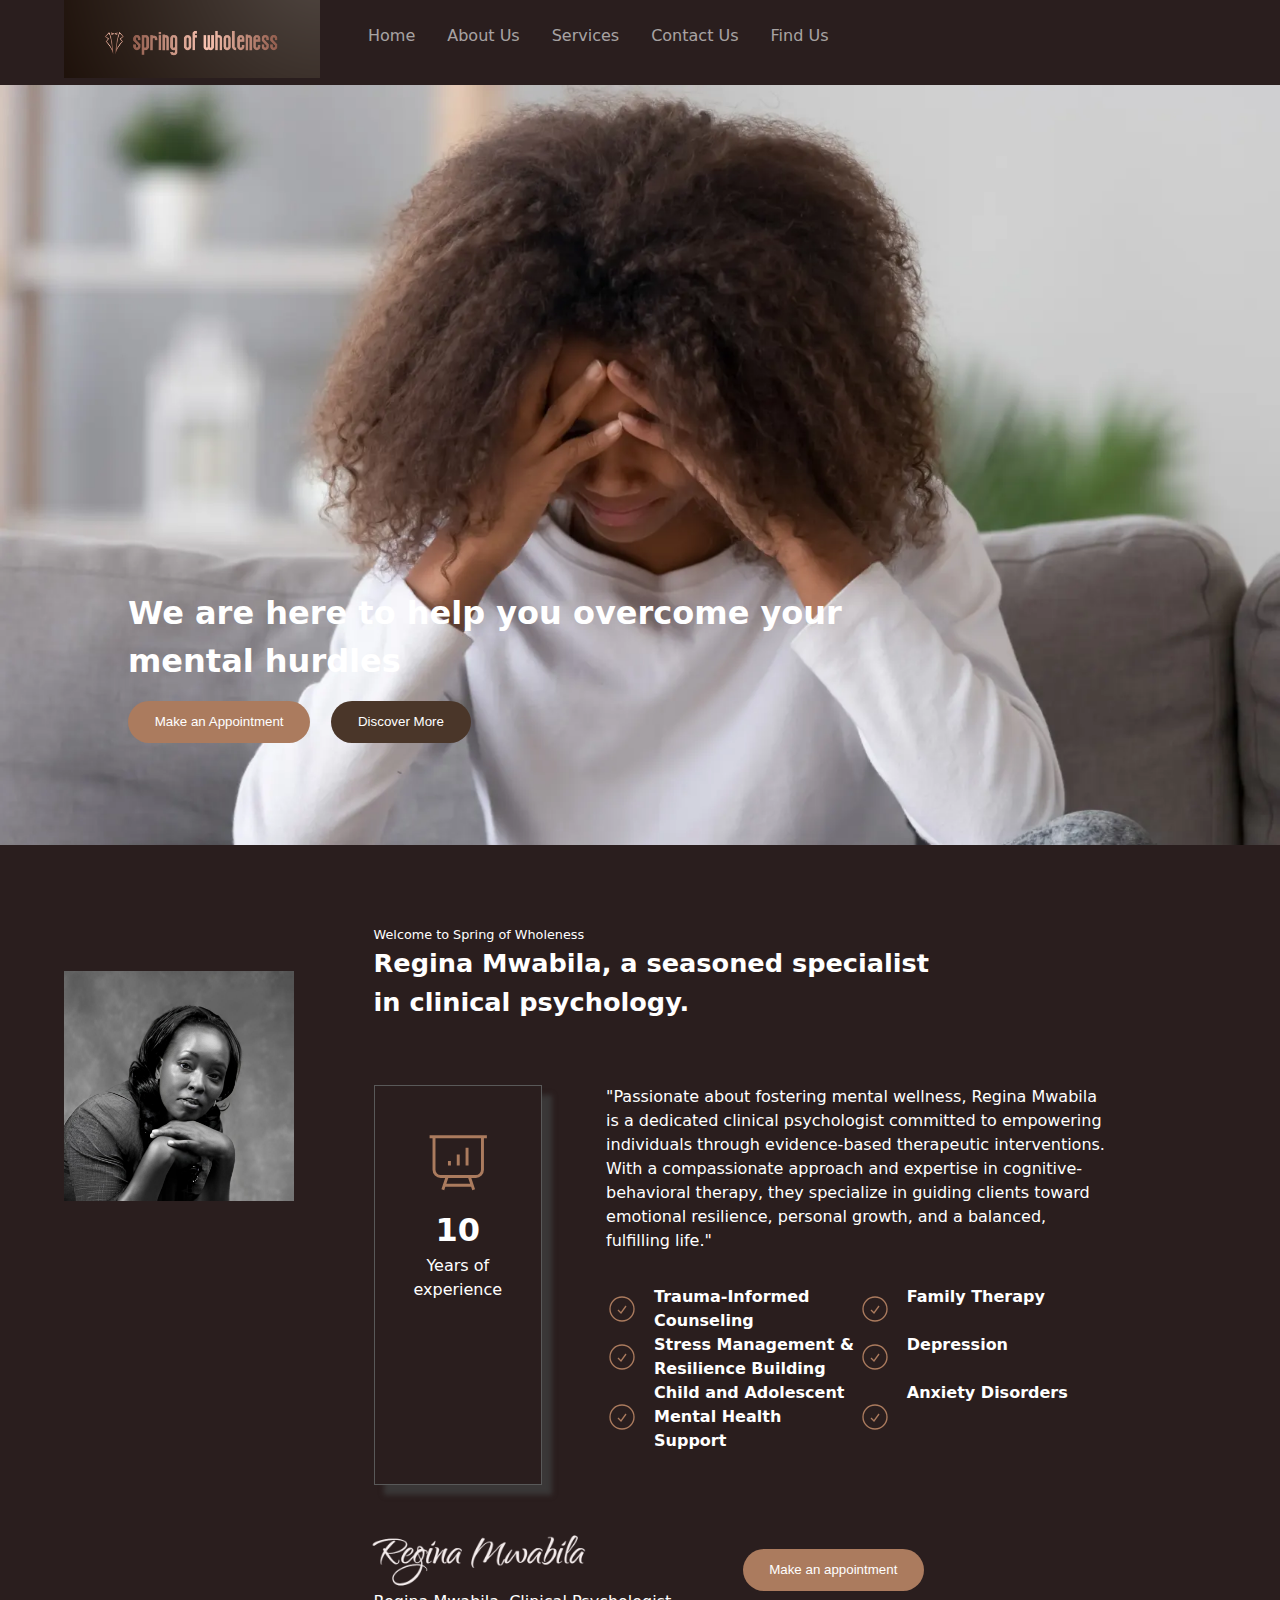
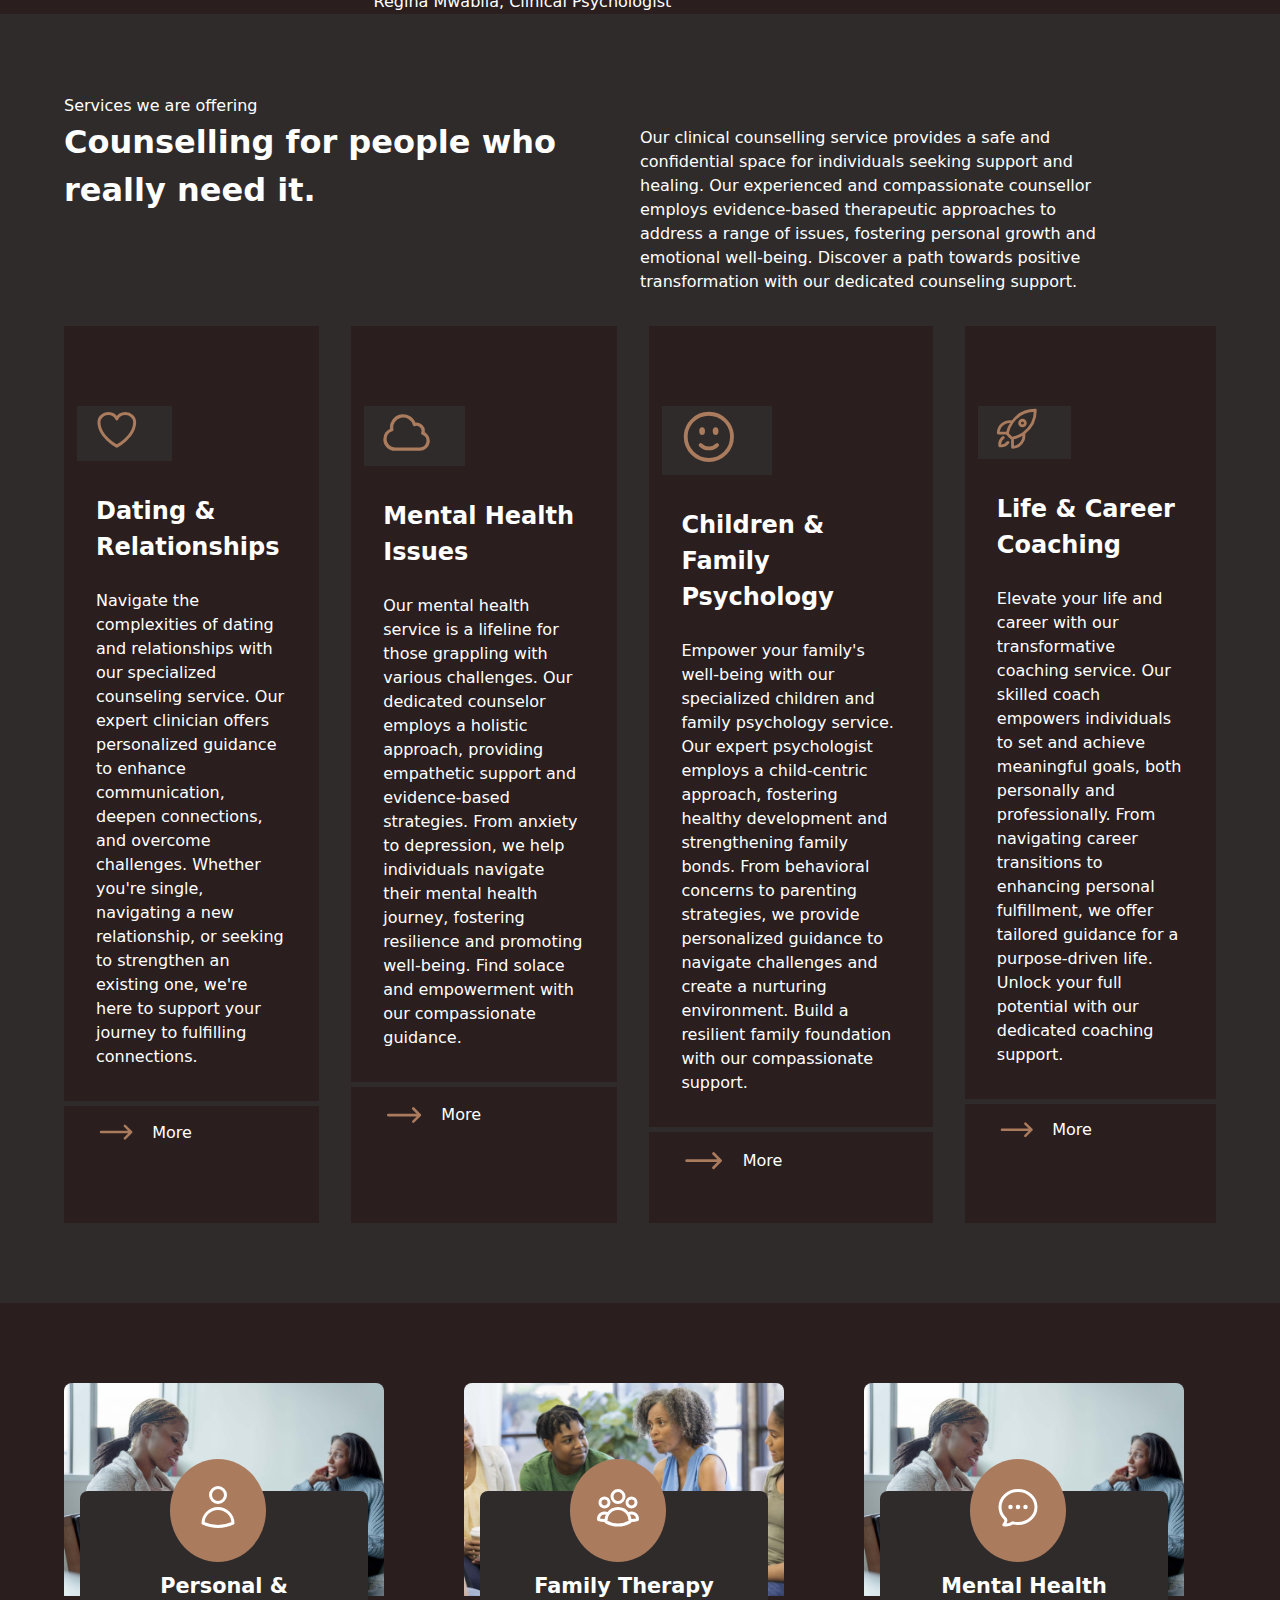
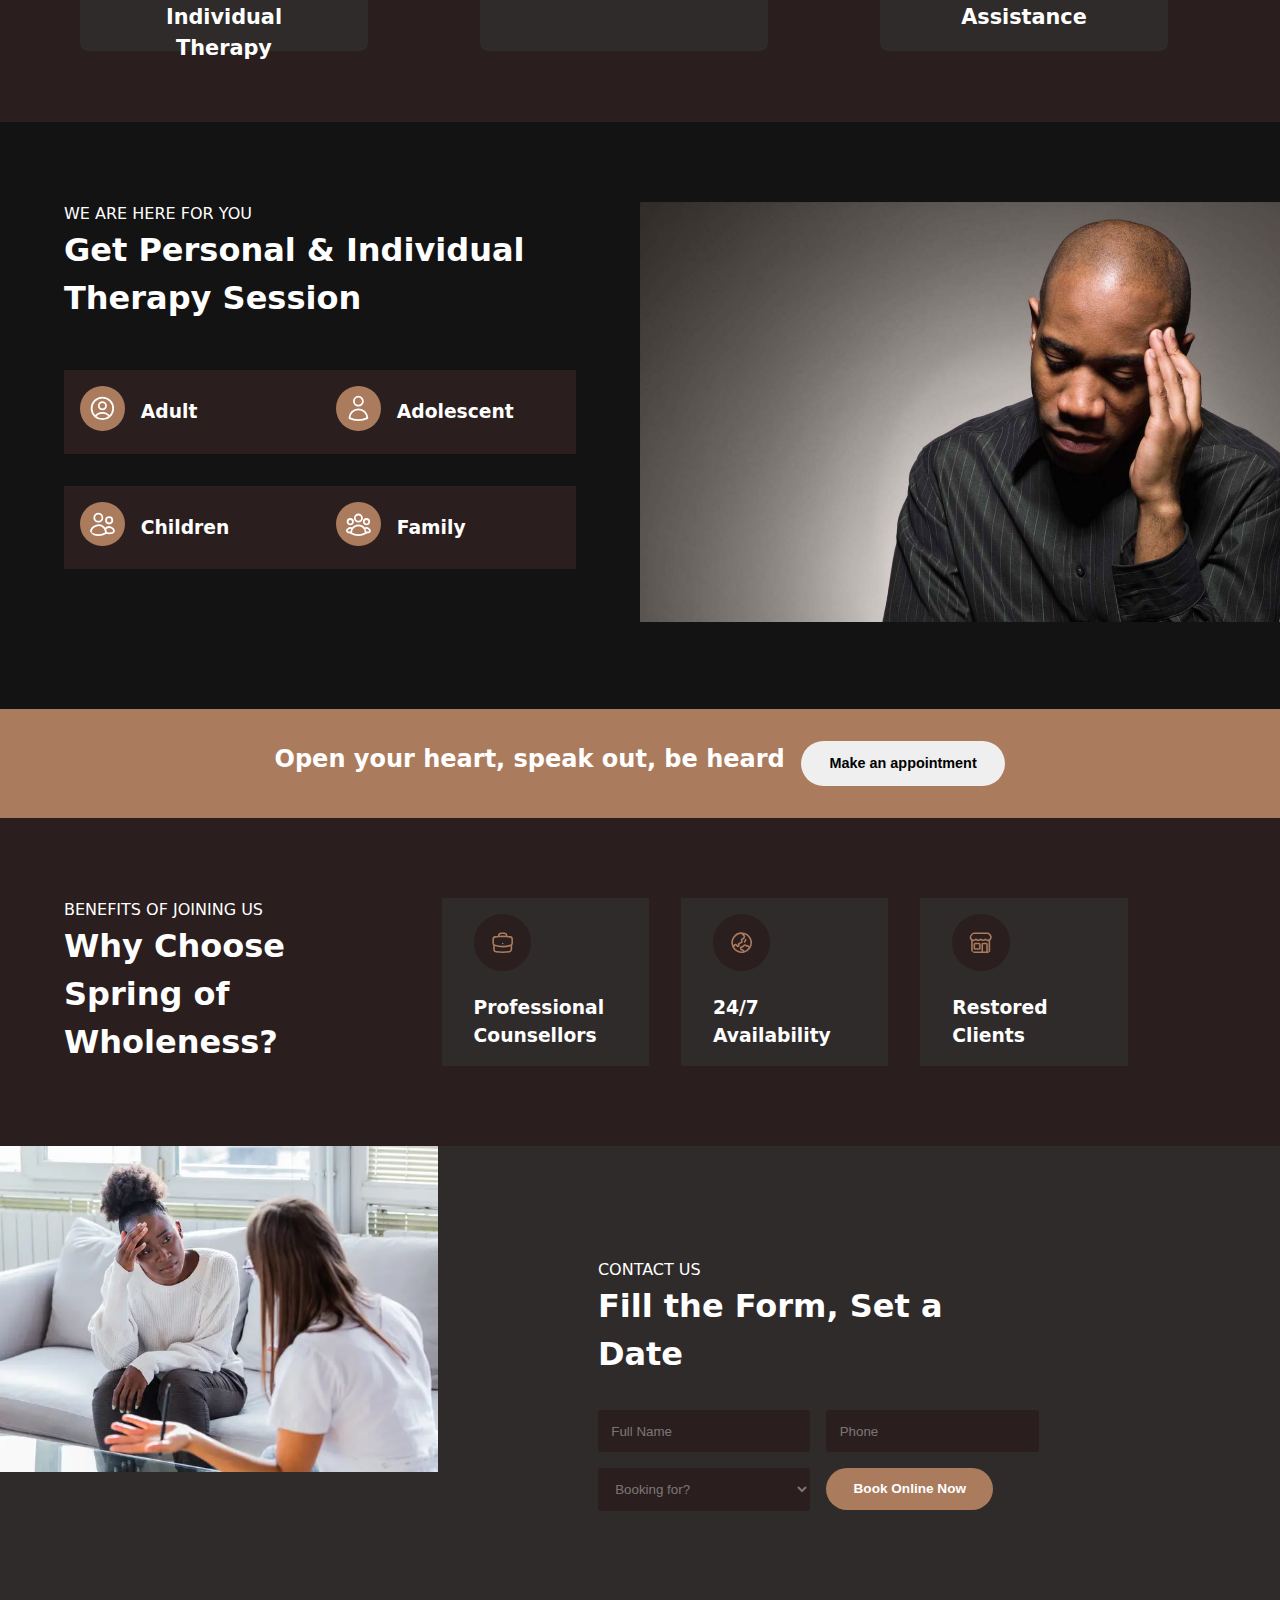
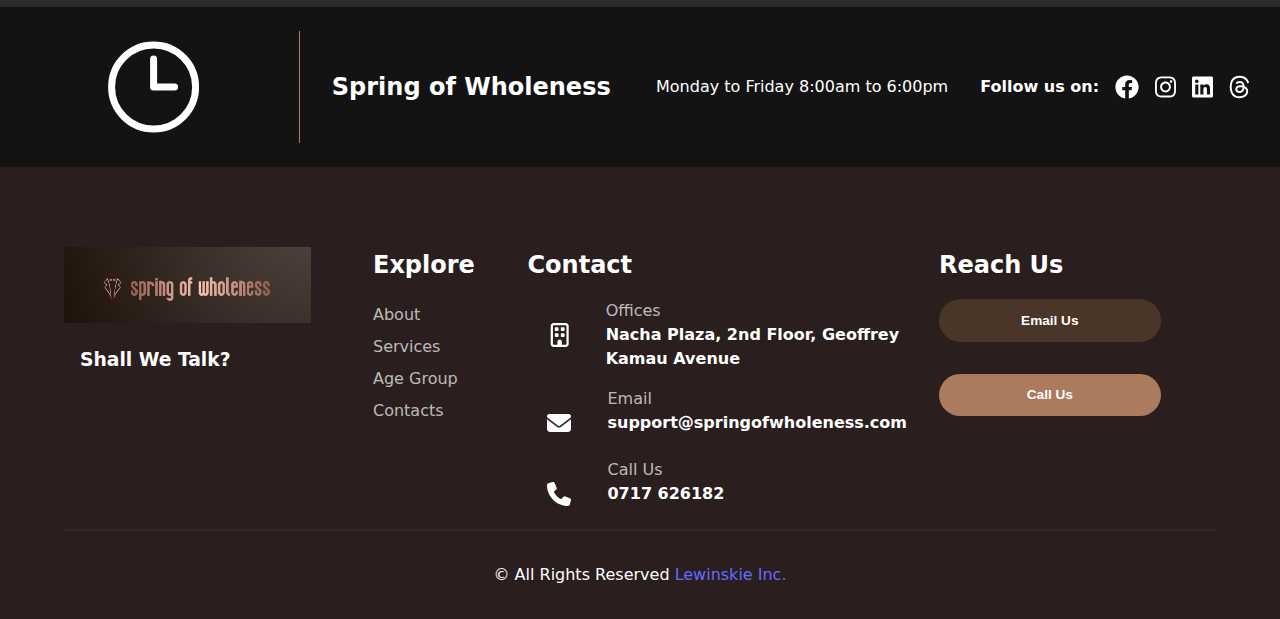
<file: index.html>
<!DOCTYPE html>
<html lang="en">
  <head>
    <meta charset="UTF-8" />
    <meta name="viewport" content="width=device-width, initial-scale=1.0" />
    <link rel="stylesheet" href="styles.css" />
    <title>Spring of Wholeness</title>
  </head>
  <body>
    <section>
      <nav class="navbar">
        <div class="container">
          <div class="navbar-wrapper">
            <div class="logo-container">
              <img src="./images/new logo.PNG" alt="" />
            </div>
            <div class="hamburger">
              <svg
                xmlns="http://www.w3.org/2000/svg"
                fill="none"
                viewBox="0 0 24 24"
                stroke-width="1.5"
                stroke="currentColor"
                class="w-6 h-6"
                id="toggle-menu"
              >
                <path
                  stroke-linecap="round"
                  stroke-linejoin="round"
                  d="M3.75 6.75h16.5M3.75 12h16.5m-16.5 5.25h16.5"
                />
              </svg>
            </div>
            <div class="navbar-items">
              <div class="links">
                <ul class="navlist">
                  <li>
                    <a href="#hero">Home</a>
                  </li>
                  <li>
                    <a href="#about">About Us</a>
                  </li>
                  <li>
                    <a href="#services">Services</a>
                  </li>
                  <li>
                    <a href="#contact">Contact Us</a>
                  </li>
                  <li>
                    <a href="#footer">Find Us</a>
                  </li>
                </ul>
              </div>
              <div class="booking">
                <h4>Make an Appointment</h4>
              </div>
            </div>
          </div>
        </div>
      </nav>
    </section>

    <section class="hero" id="hero">
      <div class="container">
        <div class="hero-wrapper">
          <div class="image-wrapper">
            <img src="./images/mental health 1.webp" />
          </div>
          <div class="text-content">
            <div class="new container">
              <div class="heading">
                <h1>We are here to help you overcome your mental hurdles</h1>
              </div>
              <div class="btn-container">
                <a href="#contact">
                  <button class="btn-light">Make an Appointment</button>
                </a>
                <a href="#services">
                  <button class="btn-dark">Discover More</button>
                </a>
              </div>
            </div>
          </div>
        </div>
      </div>
    </section>

    <section class="about" id="about">
      <div class="container">
        <div class="about-wrapper">
          <div class="about-img-container">
            <img src="/images/regina.jpg" />
          </div>
          <div class="about-text-content">
            <div class="about-text-title">
              <p>Welcome to Spring of Wholeness</p>
              <h1>
                Regina Mwabila, a seasoned specialist in clinical psychology.
              </h1>
            </div>
            <div class="about-text-details">
              <div class="about-text-experience">
                <div class="svg-container">
                  <svg
                    xmlns="http://www.w3.org/2000/svg"
                    fill="none"
                    viewBox="0 0 24 24"
                    strokeWidth="1.5"
                    stroke="rgba(171, 123, 94)"
                    class="w-6 h-6"
                  >
                    <path
                      strokeLinecap="round"
                      strokeLinejoin="round"
                      d="M3.75 3v11.25A2.25 2.25 0 006 16.5h2.25M3.75 3h-1.5m1.5 0h16.5m0 0h1.5m-1.5 0v11.25A2.25 2.25 0 0118 16.5h-2.25m-7.5 0h7.5m-7.5 0l-1 3m8.5-3l1 3m0 0l.5 1.5m-.5-1.5h-9.5m0 0l-.5 1.5M9 11.25v1.5M12 9v3.75m3-6v6"
                    />
                  </svg>
                </div>
                <div class="text-experience">
                  <h1>10</h1>
                  <p>Years of experience</p>
                </div>
              </div>
              <div class="about-text-desc">
                <div class="about-text-desc-paragraph">
                  <p>
                    "Passionate about fostering mental wellness, Regina Mwabila
                    is a dedicated clinical psychologist committed to empowering
                    individuals through evidence-based therapeutic
                    interventions. With a compassionate approach and expertise
                    in cognitive-behavioral therapy, they specialize in guiding
                    clients toward emotional resilience, personal growth, and a
                    balanced, fulfilling life."
                  </p>
                </div>
                <div class="about-text-desc-bullets">
                  <ul class="about-list-ul">
                    <li class="about-list-li">
                      <svg
                        xmlns="http://www.w3.org/2000/svg"
                        fill="none"
                        viewBox="0 0 24 24"
                        strokeWidth="1.5"
                        stroke="rgba(171, 123, 94)"
                        class="w-6 h-6 check"
                      >
                        <path
                          strokeLinecap="round"
                          strokeLinejoin="round"
                          d="M9 12.75L11.25 15 15 9.75M21 12a9 9 0 11-18 0 9 9 0 0118 0z"
                        />
                      </svg>

                      <h4>Trauma-Informed Counseling</h4>
                    </li>
                    <li class="about-list-li">
                      <svg
                        xmlns="http://www.w3.org/2000/svg"
                        fill="none"
                        viewBox="0 0 24 24"
                        strokeWidth="1.5"
                        stroke="rgba(171, 123, 94)"
                        class="w-6 h-6 check"
                      >
                        <path
                          strokeLinecap="round"
                          strokeLinejoin="round"
                          d="M9 12.75L11.25 15 15 9.75M21 12a9 9 0 11-18 0 9 9 0 0118 0z"
                        />
                      </svg>

                      <h4>Family Therapy</h4>
                    </li>
                    <li class="about-list-li">
                      <svg
                        xmlns="http://www.w3.org/2000/svg"
                        fill="none"
                        viewBox="0 0 24 24"
                        strokeWidth="1.5"
                        stroke="rgba(171, 123, 94)"
                        class="w-6 h-6 check"
                      >
                        <path
                          strokeLinecap="round"
                          strokeLinejoin="round"
                          d="M9 12.75L11.25 15 15 9.75M21 12a9 9 0 11-18 0 9 9 0 0118 0z"
                        />
                      </svg>

                      <h4>Stress Management & Resilience Building</h4>
                    </li>
                    <li class="about-list-li">
                      <svg
                        xmlns="http://www.w3.org/2000/svg"
                        fill="none"
                        viewBox="0 0 24 24"
                        strokeWidth="1.5"
                        stroke="rgba(171, 123, 94)"
                        class="w-6 h-6 check"
                      >
                        <path
                          strokeLinecap="round"
                          strokeLinejoin="round"
                          d="M9 12.75L11.25 15 15 9.75M21 12a9 9 0 11-18 0 9 9 0 0118 0z"
                        />
                      </svg>

                      <h4>Depression</h4>
                    </li>
                    <li class="about-list-li">
                      <svg
                        xmlns="http://www.w3.org/2000/svg"
                        fill="none"
                        viewBox="0 0 24 24"
                        strokeWidth="1.5"
                        stroke="rgba(171, 123, 94)"
                        class="w-6 h-6 check"
                      >
                        <path
                          strokeLinecap="round"
                          strokeLinejoin="round"
                          d="M9 12.75L11.25 15 15 9.75M21 12a9 9 0 11-18 0 9 9 0 0118 0z"
                        />
                      </svg>

                      <h4>Child and Adolescent Mental Health Support</h4>
                    </li>
                    <li class="about-list-li">
                      <svg
                        xmlns="http://www.w3.org/2000/svg"
                        fill="none"
                        viewBox="0 0 24 24"
                        strokeWidth="1.5"
                        stroke="rgba(171, 123, 94)"
                        class="w-6 h-6 check"
                      >
                        <path
                          strokeLinecap="round"
                          strokeLinejoin="round"
                          d="M9 12.75L11.25 15 15 9.75M21 12a9 9 0 11-18 0 9 9 0 0118 0z"
                        />
                      </svg>

                      <h4>Anxiety Disorders</h4>
                    </li>
                  </ul>
                </div>
              </div>
            </div>
            <div class="about-btn-section">
              <div class="about-signature">
                <img src="./images/signature.png" />
                <p>Regina Mwabila, Clinical Psychologist</p>
              </div>
              <div class="signature-btn">
                <a href="#contact">
                  <button class="btn-light">Make an appointment</button>
                </a>
              </div>
            </div>
          </div>
        </div>
      </div>
    </section>

    <section class="services" id="services">
      <div class="container">
        <div class="services-wrapper">
          <div class="services-top">
            <div class="services-heading">
              <p>Services we are offering</p>
              <h1>Counselling for people who really need it.</h1>
            </div>
            <div class="services-paragraph">
              <p>
                Our clinical counselling service provides a safe and
                confidential space for individuals seeking support and healing.
                Our experienced and compassionate counsellor employs
                evidence-based therapeutic approaches to address a range of
                issues, fostering personal growth and emotional well-being.
                Discover a path towards positive transformation with our
                dedicated counseling support.
              </p>
            </div>
          </div>
          <div class="services-bottom">
            <div class="services-item">
              <div class="services-item-heading">
                <div class="services-item-svg">
                  <svg
                    xmlns="http://www.w3.org/2000/svg"
                    fill="none"
                    viewBox="0 0 24 24"
                    stroke-width="1.5"
                    stroke="rgba(171, 123, 94)"
                    class="w-6 h-6"
                  >
                    <path
                      stroke-linecap="round"
                      stroke-linejoin="round"
                      d="M21 8.25c0-2.485-2.099-4.5-4.688-4.5-1.935 0-3.597 1.126-4.312 2.733-.715-1.607-2.377-2.733-4.313-2.733C5.1 3.75 3 5.765 3 8.25c0 7.22 9 12 9 12s9-4.78 9-12z"
                    />
                  </svg>
                </div>
                <h2>Dating & Relationships</h2>
              </div>
              <div class="services-item-paragraph">
                Navigate the complexities of dating and relationships with our
                specialized counseling service. Our expert clinician offers
                personalized guidance to enhance communication, deepen
                connections, and overcome challenges. Whether you're single,
                navigating a new relationship, or seeking to strengthen an
                existing one, we're here to support your journey to fulfilling
                connections.
              </div>
              <div class="services-more">
                <div class="services-more-svg">
                  <svg
                    xmlns="http://www.w3.org/2000/svg"
                    fill="none"
                    viewBox="0 0 24 24"
                    stroke-width="1.5"
                    stroke="rgba(171, 123, 94)"
                    class="w-6 h-6"
                  >
                    <path
                      stroke-linecap="round"
                      stroke-linejoin="round"
                      d="M17.25 8.25L21 12m0 0l-3.75 3.75M21 12H3"
                    />
                  </svg>
                </div>
                <div class="services-more-desc">More</div>
              </div>
            </div>
            <div class="services-item">
              <div class="services-item-heading">
                <div class="services-item-svg">
                  <svg
                    xmlns="http://www.w3.org/2000/svg"
                    fill="none"
                    viewBox="0 0 24 24"
                    stroke-width="1.5"
                    stroke="rgba(171, 123, 94)"
                    class="w-6 h-6"
                  >
                    <path
                      stroke-linecap="round"
                      stroke-linejoin="round"
                      d="M2.25 15a4.5 4.5 0 004.5 4.5H18a3.75 3.75 0 001.332-7.257 3 3 0 00-3.758-3.848 5.25 5.25 0 00-10.233 2.33A4.502 4.502 0 002.25 15z"
                    />
                  </svg>
                </div>
                <h2>Mental Health Issues</h2>
              </div>
              <div class="services-item-paragraph">
                Our mental health service is a lifeline for those grappling with
                various challenges. Our dedicated counselor employs a holistic
                approach, providing empathetic support and evidence-based
                strategies. From anxiety to depression, we help individuals
                navigate their mental health journey, fostering resilience and
                promoting well-being. Find solace and empowerment with our
                compassionate guidance.
              </div>
              <div class="services-more">
                <div class="services-more-svg">
                  <svg
                    xmlns="http://www.w3.org/2000/svg"
                    fill="none"
                    viewBox="0 0 24 24"
                    stroke-width="1.5"
                    stroke="rgba(171, 123, 94)"
                    class="w-6 h-6"
                  >
                    <path
                      stroke-linecap="round"
                      stroke-linejoin="round"
                      d="M17.25 8.25L21 12m0 0l-3.75 3.75M21 12H3"
                    />
                  </svg>
                </div>
                <div class="services-more-desc">More</div>
              </div>
            </div>
            <div class="services-item">
              <div class="services-item-heading">
                <div class="services-item-svg">
                  <svg
                    xmlns="http://www.w3.org/2000/svg"
                    fill="none"
                    viewBox="0 0 24 24"
                    stroke-width="1.5"
                    stroke="rgba(171, 123, 94)"
                    class="w-6 h-6"
                  >
                    <path
                      stroke-linecap="round"
                      stroke-linejoin="round"
                      d="M15.182 15.182a4.5 4.5 0 01-6.364 0M21 12a9 9 0 11-18 0 9 9 0 0118 0zM9.75 9.75c0 .414-.168.75-.375.75S9 10.164 9 9.75 9.168 9 9.375 9s.375.336.375.75zm-.375 0h.008v.015h-.008V9.75zm5.625 0c0 .414-.168.75-.375.75s-.375-.336-.375-.75.168-.75.375-.75.375.336.375.75zm-.375 0h.008v.015h-.008V9.75z"
                    />
                  </svg>
                </div>
                <h2>Children & Family Psychology</h2>
              </div>
              <div class="services-item-paragraph">
                Empower your family's well-being with our specialized children
                and family psychology service. Our expert psychologist employs a
                child-centric approach, fostering healthy development and
                strengthening family bonds. From behavioral concerns to
                parenting strategies, we provide personalized guidance to
                navigate challenges and create a nurturing environment. Build a
                resilient family foundation with our compassionate support.
              </div>
              <div class="services-more">
                <div class="services-more-svg">
                  <svg
                    xmlns="http://www.w3.org/2000/svg"
                    fill="none"
                    viewBox="0 0 24 24"
                    stroke-width="1.5"
                    stroke="rgba(171, 123, 94)"
                    class="w-6 h-6"
                  >
                    <path
                      stroke-linecap="round"
                      stroke-linejoin="round"
                      d="M17.25 8.25L21 12m0 0l-3.75 3.75M21 12H3"
                    />
                  </svg>
                </div>
                <div class="services-more-desc">More</div>
              </div>
            </div>
            <div class="services-item">
              <div class="services-item-heading">
                <div class="services-item-svg">
                  <svg
                    xmlns="http://www.w3.org/2000/svg"
                    fill="none"
                    viewBox="0 0 24 24"
                    stroke-width="1.5"
                    stroke="rgba(171, 123, 94)"
                    class="w-6 h-6"
                  >
                    <path
                      stroke-linecap="round"
                      stroke-linejoin="round"
                      d="M15.59 14.37a6 6 0 01-5.84 7.38v-4.8m5.84-2.58a14.98 14.98 0 006.16-12.12A14.98 14.98 0 009.631 8.41m5.96 5.96a14.926 14.926 0 01-5.841 2.58m-.119-8.54a6 6 0 00-7.381 5.84h4.8m2.581-5.84a14.927 14.927 0 00-2.58 5.84m2.699 2.7c-.103.021-.207.041-.311.06a15.09 15.09 0 01-2.448-2.448 14.9 14.9 0 01.06-.312m-2.24 2.39a4.493 4.493 0 00-1.757 4.306 4.493 4.493 0 004.306-1.758M16.5 9a1.5 1.5 0 11-3 0 1.5 1.5 0 013 0z"
                    />
                  </svg>
                </div>
                <h2>Life & Career Coaching</h2>
              </div>
              <div class="services-item-paragraph">
                Elevate your life and career with our transformative coaching
                service. Our skilled coach empowers individuals to set and
                achieve meaningful goals, both personally and professionally.
                From navigating career transitions to enhancing personal
                fulfillment, we offer tailored guidance for a purpose-driven
                life. Unlock your full potential with our dedicated coaching
                support.
              </div>
              <div class="services-more">
                <div class="services-more-svg">
                  <svg
                    xmlns="http://www.w3.org/2000/svg"
                    fill="none"
                    viewBox="0 0 24 24"
                    stroke-width="1.5"
                    stroke="rgba(171, 123, 94)"
                    class="w-6 h-6"
                  >
                    <path
                      stroke-linecap="round"
                      stroke-linejoin="round"
                      d="M17.25 8.25L21 12m0 0l-3.75 3.75M21 12H3"
                    />
                  </svg>
                </div>
                <div class="services-more-desc">More</div>
              </div>
            </div>
          </div>
        </div>
      </div>
    </section>

    <section class="sessions">
      <div class="container">
        <div class="sessions_wrapper">
          <div class="sessions-item">
            <div class="items-img">
              <img src="./images/personal therapy.jpg" />
            </div>
            <div class="session-type">
              <h2>Personal & Individual Therapy</h2>
            </div>
            <div class="sessions-icon">
              <svg
                xmlns="http://www.w3.org/2000/svg"
                fill="none"
                viewBox="0 0 24 24"
                stroke-width="1.5"
                stroke="currentColor"
                class="w-6 h-6"
              >
                <path
                  stroke-linecap="round"
                  stroke-linejoin="round"
                  d="M15.75 6a3.75 3.75 0 11-7.5 0 3.75 3.75 0 017.5 0zM4.501 20.118a7.5 7.5 0 0114.998 0A17.933 17.933 0 0112 21.75c-2.676 0-5.216-.584-7.499-1.632z"
                />
              </svg>
            </div>
          </div>
          <div class="sessions-item">
            <div class="items-img">
              <img src="./images/family.jpg" />
            </div>
            <div class="session-type">
              <h2>Family Therapy</h2>
            </div>
            <div class="sessions-icon">
              <svg
                xmlns="http://www.w3.org/2000/svg"
                fill="none"
                viewBox="0 0 24 24"
                stroke-width="1.5"
                stroke="currentColor"
                class="w-6 h-6"
              >
                <path
                  stroke-linecap="round"
                  stroke-linejoin="round"
                  d="M18 18.72a9.094 9.094 0 003.741-.479 3 3 0 00-4.682-2.72m.94 3.198l.001.031c0 .225-.012.447-.037.666A11.944 11.944 0 0112 21c-2.17 0-4.207-.576-5.963-1.584A6.062 6.062 0 016 18.719m12 0a5.971 5.971 0 00-.941-3.197m0 0A5.995 5.995 0 0012 12.75a5.995 5.995 0 00-5.058 2.772m0 0a3 3 0 00-4.681 2.72 8.986 8.986 0 003.74.477m.94-3.197a5.971 5.971 0 00-.94 3.197M15 6.75a3 3 0 11-6 0 3 3 0 016 0zm6 3a2.25 2.25 0 11-4.5 0 2.25 2.25 0 014.5 0zm-13.5 0a2.25 2.25 0 11-4.5 0 2.25 2.25 0 014.5 0z"
                />
              </svg>
            </div>
          </div>
          <div class="sessions-item">
            <div class="items-img">
              <img src="./images/personal therapy.jpg" />
            </div>
            <div class="session-type">
              <h2>Mental Health Assistance</h2>
            </div>
            <div class="sessions-icon">
              <svg
                xmlns="http://www.w3.org/2000/svg"
                fill="none"
                viewBox="0 0 24 24"
                stroke-width="1.5"
                stroke="currentColor"
                class="w-6 h-6"
              >
                <path
                  stroke-linecap="round"
                  stroke-linejoin="round"
                  d="M8.625 12a.375.375 0 11-.75 0 .375.375 0 01.75 0zm0 0H8.25m4.125 0a.375.375 0 11-.75 0 .375.375 0 01.75 0zm0 0H12m4.125 0a.375.375 0 11-.75 0 .375.375 0 01.75 0zm0 0h-.375M21 12c0 4.556-4.03 8.25-9 8.25a9.764 9.764 0 01-2.555-.337A5.972 5.972 0 015.41 20.97a5.969 5.969 0 01-.474-.065 4.48 4.48 0 00.978-2.025c.09-.457-.133-.901-.467-1.226C3.93 16.178 3 14.189 3 12c0-4.556 4.03-8.25 9-8.25s9 3.694 9 8.25z"
                />
              </svg>
            </div>
          </div>
        </div>
      </div>
    </section>

    <section class="classes" id="classes">
      <div class="container">
        <div class="classes-wrapper">
          <div class="classes-text-section">
            <div class="classes-text-heading">
              <p>WE ARE HERE FOR YOU</p>
              <h1>Get Personal & Individual Therapy Session</h1>
            </div>
            <div class="classes-text-sections">
              <div class="classes-item">
                <div class="classes-svg">
                  <svg
                    xmlns="http://www.w3.org/2000/svg"
                    fill="none"
                    viewBox="0 0 24 24"
                    stroke-width="1.5"
                    stroke="currentColor"
                    class="w-6 h-6"
                  >
                    <path
                      stroke-linecap="round"
                      stroke-linejoin="round"
                      d="M17.982 18.725A7.488 7.488 0 0012 15.75a7.488 7.488 0 00-5.982 2.975m11.963 0a9 9 0 10-11.963 0m11.963 0A8.966 8.966 0 0112 21a8.966 8.966 0 01-5.982-2.275M15 9.75a3 3 0 11-6 0 3 3 0 016 0z"
                    />
                  </svg>
                </div>
                <h3>Adult</h3>
              </div>

              <div class="classes-item">
                <div class="classes-svg">
                  <svg
                    xmlns="http://www.w3.org/2000/svg"
                    fill="none"
                    viewBox="0 0 24 24"
                    stroke-width="1.5"
                    stroke="currentColor"
                    class="w-6 h-6"
                  >
                    <path
                      stroke-linecap="round"
                      stroke-linejoin="round"
                      d="M15.75 6a3.75 3.75 0 11-7.5 0 3.75 3.75 0 017.5 0zM4.501 20.118a7.5 7.5 0 0114.998 0A17.933 17.933 0 0112 21.75c-2.676 0-5.216-.584-7.499-1.632z"
                    />
                  </svg>
                </div>
                <h3>Adolescent</h3>
              </div>

              <div class="classes-item">
                <div class="classes-svg">
                  <svg
                    xmlns="http://www.w3.org/2000/svg"
                    fill="none"
                    viewBox="0 0 24 24"
                    stroke-width="1.5"
                    stroke="currentColor"
                    class="w-6 h-6"
                  >
                    <path
                      stroke-linecap="round"
                      stroke-linejoin="round"
                      d="M15 19.128a9.38 9.38 0 002.625.372 9.337 9.337 0 004.121-.952 4.125 4.125 0 00-7.533-2.493M15 19.128v-.003c0-1.113-.285-2.16-.786-3.07M15 19.128v.106A12.318 12.318 0 018.624 21c-2.331 0-4.512-.645-6.374-1.766l-.001-.109a6.375 6.375 0 0111.964-3.07M12 6.375a3.375 3.375 0 11-6.75 0 3.375 3.375 0 016.75 0zm8.25 2.25a2.625 2.625 0 11-5.25 0 2.625 2.625 0 015.25 0z"
                    />
                  </svg>
                </div>
                <h3>Children</h3>
              </div>

              <div class="classes-item">
                <div class="classes-svg">
                  <svg
                    xmlns="http://www.w3.org/2000/svg"
                    fill="none"
                    viewBox="0 0 24 24"
                    stroke-width="1.5"
                    stroke="currentColor"
                    class="w-6 h-6"
                  >
                    <path
                      stroke-linecap="round"
                      stroke-linejoin="round"
                      d="M18 18.72a9.094 9.094 0 003.741-.479 3 3 0 00-4.682-2.72m.94 3.198l.001.031c0 .225-.012.447-.037.666A11.944 11.944 0 0112 21c-2.17 0-4.207-.576-5.963-1.584A6.062 6.062 0 016 18.719m12 0a5.971 5.971 0 00-.941-3.197m0 0A5.995 5.995 0 0012 12.75a5.995 5.995 0 00-5.058 2.772m0 0a3 3 0 00-4.681 2.72 8.986 8.986 0 003.74.477m.94-3.197a5.971 5.971 0 00-.94 3.197M15 6.75a3 3 0 11-6 0 3 3 0 016 0zm6 3a2.25 2.25 0 11-4.5 0 2.25 2.25 0 014.5 0zm-13.5 0a2.25 2.25 0 11-4.5 0 2.25 2.25 0 014.5 0z"
                    />
                  </svg>
                </div>
                <h3>Family</h3>
              </div>
            </div>
          </div>
          <div class="classes-img-section">
            <div class="classes-img-wrapper">
              <img src="./images/Depressed.jpg" />
            </div>
          </div>
        </div>
      </div>
    </section>

    <section class="bottom">
      <div class="container">
        <div class="bottom-wrapper">
          <div class="bottom-heading">
            <h2>Open your heart, speak out, be heard</h2>
          </div>
          <div class="bottom-button">
            <a href="#contact">
              <button class="btn-white">Make an appointment</button>
            </a>
          </div>
        </div>
      </div>
    </section>

    <section class="benefits">
      <div class="container">
        <div class="benefits-wrapper">
          <div class="benefits-title">
            <p>BENEFITS OF JOINING US</p>
            <h1>Why Choose Spring of Wholeness?</h1>
          </div>
          <div class="benefits-item">
            <div class="benefits-svg">
              <svg
                xmlns="http://www.w3.org/2000/svg"
                fill="none"
                viewBox="0 0 24 24"
                stroke-width="1.5"
                stroke="var(--color-1-light)"
                class="w-6 h-6"
              >
                <path
                  stroke-linecap="round"
                  stroke-linejoin="round"
                  d="M20.25 14.15v4.25c0 1.094-.787 2.036-1.872 2.18-2.087.277-4.216.42-6.378.42s-4.291-.143-6.378-.42c-1.085-.144-1.872-1.086-1.872-2.18v-4.25m16.5 0a2.18 2.18 0 00.75-1.661V8.706c0-1.081-.768-2.015-1.837-2.175a48.114 48.114 0 00-3.413-.387m4.5 8.006c-.194.165-.42.295-.673.38A23.978 23.978 0 0112 15.75c-2.648 0-5.195-.429-7.577-1.22a2.016 2.016 0 01-.673-.38m0 0A2.18 2.18 0 013 12.489V8.706c0-1.081.768-2.015 1.837-2.175a48.111 48.111 0 013.413-.387m7.5 0V5.25A2.25 2.25 0 0013.5 3h-3a2.25 2.25 0 00-2.25 2.25v.894m7.5 0a48.667 48.667 0 00-7.5 0M12 12.75h.008v.008H12v-.008z"
                />
              </svg>
            </div>
            <div class="benefits-desc">
              <h3>Professional Counsellors</h3>
            </div>
          </div>
          <div class="benefits-item">
            <div class="benefits-svg">
              <svg
                xmlns="http://www.w3.org/2000/svg"
                fill="none"
                viewBox="0 0 24 24"
                stroke-width="1.5"
                stroke="var(--color-1-light)"
                class="w-6 h-6"
              >
                <path
                  stroke-linecap="round"
                  stroke-linejoin="round"
                  d="M12.75 3.03v.568c0 .334.148.65.405.864l1.068.89c.442.369.535 1.01.216 1.49l-.51.766a2.25 2.25 0 01-1.161.886l-.143.048a1.107 1.107 0 00-.57 1.664c.369.555.169 1.307-.427 1.605L9 13.125l.423 1.059a.956.956 0 01-1.652.928l-.679-.906a1.125 1.125 0 00-1.906.172L4.5 15.75l-.612.153M12.75 3.031a9 9 0 00-8.862 12.872M12.75 3.031a9 9 0 016.69 14.036m0 0l-.177-.529A2.25 2.25 0 0017.128 15H16.5l-.324-.324a1.453 1.453 0 00-2.328.377l-.036.073a1.586 1.586 0 01-.982.816l-.99.282c-.55.157-.894.702-.8 1.267l.073.438c.08.474.49.821.97.821.846 0 1.598.542 1.865 1.345l.215.643m5.276-3.67a9.012 9.012 0 01-5.276 3.67m0 0a9 9 0 01-10.275-4.835M15.75 9c0 .896-.393 1.7-1.016 2.25"
                />
              </svg>
            </div>
            <div class="benefits-desc">
              <h3>24/7 Availability</h3>
            </div>
          </div>
          <div class="benefits-item">
            <div class="benefits-svg">
              <svg
                xmlns="http://www.w3.org/2000/svg"
                fill="none"
                viewBox="0 0 24 24"
                stroke-width="1.5"
                stroke="var(--color-1-light)"
                class="w-6 h-6"
              >
                <path
                  stroke-linecap="round"
                  stroke-linejoin="round"
                  d="M13.5 21v-7.5a.75.75 0 01.75-.75h3a.75.75 0 01.75.75V21m-4.5 0H2.36m11.14 0H18m0 0h3.64m-1.39 0V9.349m-16.5 11.65V9.35m0 0a3.001 3.001 0 003.75-.615A2.993 2.993 0 009.75 9.75c.896 0 1.7-.393 2.25-1.016a2.993 2.993 0 002.25 1.016c.896 0 1.7-.393 2.25-1.016a3.001 3.001 0 003.75.614m-16.5 0a3.004 3.004 0 01-.621-4.72L4.318 3.44A1.5 1.5 0 015.378 3h13.243a1.5 1.5 0 011.06.44l1.19 1.189a3 3 0 01-.621 4.72m-13.5 8.65h3.75a.75.75 0 00.75-.75V13.5a.75.75 0 00-.75-.75H6.75a.75.75 0 00-.75.75v3.75c0 .415.336.75.75.75z"
                />
              </svg>
            </div>
            <div class="benefits-desc">
              <h3>Restored Clients</h3>
            </div>
          </div>
        </div>
      </div>
    </section>

    <section class="form-section" id="contact">
      <div class="container">
        <div class="form-wrapper">
          <div class="form-img-wrapper">
            <img src="./images/form-section.webp" />
          </div>
          <div class="form-text-section">
            <div class="form-heading">
              <p>CONTACT US</p>
              <h1>Fill the Form, Set a Date</h1>
            </div>
            <div class="form-area">
              <form onSubmit="{handleSubmit}">
                <input
                  type="text"
                  name="name"
                  id="name"
                  placeholder="Full Name"
                />
                <input type="tel" name="phone" id="phone" placeholder="Phone" />
                <select id="program" name="program">
                  <option value="booking-for">Booking for?</option>
                  <option value="adult">Adult</option>
                  <option value="adolescent">Adolescent</option>
                  <option value="children">Children</option>
                  <option value="family">Family</option>
                </select>
                <div class="btn-form-container">
                  <button type="submit" class="btn-light btn-two" id="form-btn">
                    Book Online Now
                  </button>
                </div>
              </form>
            </div>
          </div>
        </div>
      </div>
    </section>

    <section class="separator">
      <div class="container">
        <div class="separator-wrapper">
          <div class="separator-svg">
            <svg
              xmlns="http://www.w3.org/2000/svg"
              fill="none"
              viewBox="0 0 24 24"
              stroke-width="1.5"
              stroke="currentColor"
              class="w-6 h-6"
            >
              <path
                stroke-linecap="round"
                stroke-linejoin="round"
                d="M12 6v6h4.5m4.5 0a9 9 0 11-18 0 9 9 0 0118 0z"
              />
            </svg>
          </div>
          <div class="separator-heading">
            <h2>Spring of Wholeness</h2>
          </div>
          <div class="separator-hours">
            <p>Monday to Friday 8:00am to 6:00pm</p>
          </div>
          <div class="separator-socials">
            <div class="text-content-socials">
              <h4>Follow us on:</h4>
            </div>
            <div class="svg-socials-container">
              <svg
                xmlns="http://www.w3.org/2000/svg"
                height="1em"
                viewBox="0 0 512 512"
                fill="white"
              >
                <path
                  d="M504 256C504 119 393 8 256 8S8 119 8 256c0 123.78 90.69 226.38 209.25 245V327.69h-63V256h63v-54.64c0-62.15 37-96.48 93.67-96.48 27.14 0 55.52 4.84 55.52 4.84v61h-31.28c-30.8 0-40.41 19.12-40.41 38.73V256h68.78l-11 71.69h-57.78V501C413.31 482.38 504 379.78 504 256z"
                />
              </svg>
              <svg
                xmlns="http://www.w3.org/2000/svg"
                height="1em"
                viewBox="0 0 448 512"
                fill="white"
              >
                <path
                  d="M224.1 141c-63.6 0-114.9 51.3-114.9 114.9s51.3 114.9 114.9 114.9S339 319.5 339 255.9 287.7 141 224.1 141zm0 189.6c-41.1 0-74.7-33.5-74.7-74.7s33.5-74.7 74.7-74.7 74.7 33.5 74.7 74.7-33.6 74.7-74.7 74.7zm146.4-194.3c0 14.9-12 26.8-26.8 26.8-14.9 0-26.8-12-26.8-26.8s12-26.8 26.8-26.8 26.8 12 26.8 26.8zm76.1 27.2c-1.7-35.9-9.9-67.7-36.2-93.9-26.2-26.2-58-34.4-93.9-36.2-37-2.1-147.9-2.1-184.9 0-35.8 1.7-67.6 9.9-93.9 36.1s-34.4 58-36.2 93.9c-2.1 37-2.1 147.9 0 184.9 1.7 35.9 9.9 67.7 36.2 93.9s58 34.4 93.9 36.2c37 2.1 147.9 2.1 184.9 0 35.9-1.7 67.7-9.9 93.9-36.2 26.2-26.2 34.4-58 36.2-93.9 2.1-37 2.1-147.8 0-184.8zM398.8 388c-7.8 19.6-22.9 34.7-42.6 42.6-29.5 11.7-99.5 9-132.1 9s-102.7 2.6-132.1-9c-19.6-7.8-34.7-22.9-42.6-42.6-11.7-29.5-9-99.5-9-132.1s-2.6-102.7 9-132.1c7.8-19.6 22.9-34.7 42.6-42.6 29.5-11.7 99.5-9 132.1-9s102.7-2.6 132.1 9c19.6 7.8 34.7 22.9 42.6 42.6 11.7 29.5 9 99.5 9 132.1s2.7 102.7-9 132.1z"
                />
              </svg>
              <svg
                xmlns="http://www.w3.org/2000/svg"
                height="1em"
                viewBox="0 0 448 512"
                fill="white"
              >
                <path
                  d="M416 32H31.9C14.3 32 0 46.5 0 64.3v383.4C0 465.5 14.3 480 31.9 480H416c17.6 0 32-14.5 32-32.3V64.3c0-17.8-14.4-32.3-32-32.3zM135.4 416H69V202.2h66.5V416zm-33.2-243c-21.3 0-38.5-17.3-38.5-38.5S80.9 96 102.2 96c21.2 0 38.5 17.3 38.5 38.5 0 21.3-17.2 38.5-38.5 38.5zm282.1 243h-66.4V312c0-24.8-.5-56.7-34.5-56.7-34.6 0-39.9 27-39.9 54.9V416h-66.4V202.2h63.7v29.2h.9c8.9-16.8 30.6-34.5 62.9-34.5 67.2 0 79.7 44.3 79.7 101.9V416z"
                />
              </svg>
              <svg
                xmlns="http://www.w3.org/2000/svg"
                height="1em"
                viewBox="0 0 448 512"
                fill="white"
              >
                <path
                  d="M331.5 235.7c2.2 .9 4.2 1.9 6.3 2.8c29.2 14.1 50.6 35.2 61.8 61.4c15.7 36.5 17.2 95.8-30.3 143.2c-36.2 36.2-80.3 52.5-142.6 53h-.3c-70.2-.5-124.1-24.1-160.4-70.2c-32.3-41-48.9-98.1-49.5-169.6V256v-.2C17 184.3 33.6 127.2 65.9 86.2C102.2 40.1 156.2 16.5 226.4 16h.3c70.3 .5 124.9 24 162.3 69.9c18.4 22.7 32 50 40.6 81.7l-40.4 10.8c-7.1-25.8-17.8-47.8-32.2-65.4c-29.2-35.8-73-54.2-130.5-54.6c-57 .5-100.1 18.8-128.2 54.4C72.1 146.1 58.5 194.3 58 256c.5 61.7 14.1 109.9 40.3 143.3c28 35.6 71.2 53.9 128.2 54.4c51.4-.4 85.4-12.6 113.7-40.9c32.3-32.2 31.7-71.8 21.4-95.9c-6.1-14.2-17.1-26-31.9-34.9c-3.7 26.9-11.8 48.3-24.7 64.8c-17.1 21.8-41.4 33.6-72.7 35.3c-23.6 1.3-46.3-4.4-63.9-16c-20.8-13.8-33-34.8-34.3-59.3c-2.5-48.3 35.7-83 95.2-86.4c21.1-1.2 40.9-.3 59.2 2.8c-2.4-14.8-7.3-26.6-14.6-35.2c-10-11.7-25.6-17.7-46.2-17.8H227c-16.6 0-39 4.6-53.3 26.3l-34.4-23.6c19.2-29.1 50.3-45.1 87.8-45.1h.8c62.6 .4 99.9 39.5 103.7 107.7l-.2 .2zm-156 68.8c1.3 25.1 28.4 36.8 54.6 35.3c25.6-1.4 54.6-11.4 59.5-73.2c-13.2-2.9-27.8-4.4-43.4-4.4c-4.8 0-9.6 .1-14.4 .4c-42.9 2.4-57.2 23.2-56.2 41.8l-.1 .1z"
                />
              </svg>
            </div>

            <div class="separator-icons"></div>
          </div>
        </div>
      </div>
    </section>

    <footer>
      <div class="container" id="footer">
        <div class="footer-wrapper">
          <div class="footer-top">
            <div class="logo-footer">
              <div class="logo">
                <img src="./images/new logo.PNG" />
                <div class="footer-logo-content">
                  <h3>Shall We Talk?</h3>
                </div>
              </div>
            </div>
            <div class="explore">
              <div class="contact-heading">
                <h2>Explore</h2>
              </div>
              <ul class="footer-links">
                <li>
                  <a href="#about">About</a>
                </li>
                <li>
                  <a href="#services">Services</a>
                </li>
                <li>
                  <a href="#classes">Age Group</a>
                </li>
                <li>
                  <a href="#contact">Contacts</a>
                </li>
              </ul>
            </div>
            <div class="contact">
              <div class="contact-heading">
                <h2>Contact</h2>
              </div>
              <div class="contact-wrapper">
                <div class="contact-items">
                  <div class="contact-svg svg-one">
                    <svg
                      xmlns="http://www.w3.org/2000/svg"
                      height="1em"
                      viewBox="0 0 384 512"
                      fill="white"
                    >
                      <path
                        d="M64 48c-8.8 0-16 7.2-16 16V448c0 8.8 7.2 16 16 16h80V400c0-26.5 21.5-48 48-48s48 21.5 48 48v64h80c8.8 0 16-7.2 16-16V64c0-8.8-7.2-16-16-16H64zM0 64C0 28.7 28.7 0 64 0H320c35.3 0 64 28.7 64 64V448c0 35.3-28.7 64-64 64H64c-35.3 0-64-28.7-64-64V64zm88 40c0-8.8 7.2-16 16-16h48c8.8 0 16 7.2 16 16v48c0 8.8-7.2 16-16 16H104c-8.8 0-16-7.2-16-16V104zM232 88h48c8.8 0 16 7.2 16 16v48c0 8.8-7.2 16-16 16H232c-8.8 0-16-7.2-16-16V104c0-8.8 7.2-16 16-16zM88 232c0-8.8 7.2-16 16-16h48c8.8 0 16 7.2 16 16v48c0 8.8-7.2 16-16 16H104c-8.8 0-16-7.2-16-16V232zm144-16h48c8.8 0 16 7.2 16 16v48c0 8.8-7.2 16-16 16H232c-8.8 0-16-7.2-16-16V232c0-8.8 7.2-16 16-16z"
                      />
                    </svg>
                  </div>
                  <div class="contact-content">
                    <p>Offices</p>
                    <h4>Nacha Plaza, 2nd Floor, Geoffrey Kamau Avenue</h4>
                  </div>
                </div>
                <div class="contact-items">
                  <div class="contact-svg">
                    <svg
                      xmlns="http://www.w3.org/2000/svg"
                      height="1em"
                      viewBox="0 0 512 512"
                      fill="white"
                    >
                      <path
                        d="M48 64C21.5 64 0 85.5 0 112c0 15.1 7.1 29.3 19.2 38.4L236.8 313.6c11.4 8.5 27 8.5 38.4 0L492.8 150.4c12.1-9.1 19.2-23.3 19.2-38.4c0-26.5-21.5-48-48-48H48zM0 176V384c0 35.3 28.7 64 64 64H448c35.3 0 64-28.7 64-64V176L294.4 339.2c-22.8 17.1-54 17.1-76.8 0L0 176z"
                      />
                    </svg>
                  </div>
                  <div class="contact-content">
                    <p>Email</p>
                    <h4>support@springofwholeness.com</h4>
                  </div>
                </div>
                <div class="contact-items">
                  <div class="contact-svg">
                    <svg
                      xmlns="http://www.w3.org/2000/svg"
                      height="1em"
                      viewBox="0 0 512 512"
                      fill="white"
                    >
                      <path
                        d="M164.9 24.6c-7.7-18.6-28-28.5-47.4-23.2l-88 24C12.1 30.2 0 46 0 64C0 311.4 200.6 512 448 512c18 0 33.8-12.1 38.6-29.5l24-88c5.3-19.4-4.6-39.7-23.2-47.4l-96-40c-16.3-6.8-35.2-2.1-46.3 11.6L304.7 368C234.3 334.7 177.3 277.7 144 207.3L193.3 167c13.7-11.2 18.4-30 11.6-46.3l-40-96z"
                      />
                    </svg>
                  </div>
                  <div class="contact-content">
                    <p>Call Us</p>
                    <h4>0717 626182</h4>
                  </div>
                </div>
              </div>
            </div>
            <div class="footer-buttons">
              <div class="contact-heading">
                <h2>Reach Us</h2>
              </div>
              <a href="mailto:support@springofwholeness.com">
                <button type="submit" class="btn-dark btn-two btn-new">
                  Email Us
                </button>
              </a>
              <a href="call.html">
                <button type="submit" class="btn-light btn-two">Call Us</button>
              </a>
            </div>
          </div>
          <div class="footer-bottom">
            <p>
              © All Rights Reserved
              <a href="https://lewinskie.com/"> Lewinskie Inc.</a>
            </p>
          </div>
        </div>
      </div>
    </footer>
    <script src="script.js"></script>
    <script src="https://smtpjs.com/v3/smtp.js"></script>
  </body>
</html>
</file>
<file: styles.css>
* {
  margin: 0;
  padding: 0;
  box-sizing: border-box;
  scroll-behavior: smooth;
}

:root {
  font-family: Inter, system-ui, Avenir, Helvetica, Arial, sans-serif;
  line-height: 1.5;
  font-weight: 400;

  --color-1-light: rgba(171, 123, 94);
  --color-2-dark: rgb(74, 54, 41);
  --color-3-darker: rgb(47, 43, 42);
  --background-color: rgb(42, 30, 30);
  --font-color-1: rgba(255, 255, 255, 0.4);
  --font-color-2: rgba(255, 255, 255, 0.7);
  --pitch-background: rgb(20, 19, 19);
}

body {
  background-color: var(--background-color);
  color: white;
  margin: 0;
  justify-content: center;
  align-items: center;
}

.container {
  max-width: 1366px;
  display: flex;
  justify-content: center;
  overflow: hidden;
  margin: auto;
}

.btn-light {
  background-color: var(--color-1-light);
  color: #fff;
  margin-right: 1rem;
  position: relative;
  z-index: 1;
}

.btn-light:hover {
  color: black;
  transition: color 500ms ease-in-out;
}

.btn-light::before {
  content: '';
  position: absolute;
  top: 0;
  left: 0;
  bottom: 0;
  right: 0;
  background-color: #fff;
  z-index: -1;
  border-radius: 2rem;
  font-size: 0.9rem;
  font-weight: 700;
  padding: 1em 2em;
  transition: transform 500ms ease-in-out;
  transform: scaleX(0);
  transform-origin: left;
}
.btn-light:hover::before,
.btn-light:focus::before {
  transform: scaleX(1);
}

.btn-dark {
  background-color: var(--color-2-dark);
  color: #fff;
  position: relative;
  z-index: 1;
}

.btn-dark::before {
  content: '';
  position: absolute;
  top: 0;
  left: 0;
  bottom: 0;
  right: 0;
  background-color: var(--color-3-darker);
  z-index: -1;
  border-radius: 2rem;
  font-size: 0.9rem;
  font-weight: 700;
  padding: 1em 2em;
  transition: transform 500ms ease-in-out;
  transform: scaleX(0);
  transform-origin: left;
}
.btn-dark:hover::before,
.btn-dark:focus::before {
  transform: scaleX(1);
}

.btn-white {
  color: black;
  border-radius: 2rem;
  font-size: 0.9rem;
  font-weight: 700;
  padding: 1em 2em;
  outline: none;
  border: none;
  position: relative;
  z-index: 1;
}

.btn-white:hover {
  color: #fff;
  transition: color 500ms ease-in-out;
}

.btn-white::before {
  content: '';
  position: absolute;
  top: 0;
  left: 0;
  bottom: 0;
  right: 0;
  background-color: var(--background-color);
  z-index: -1;
  border-radius: 2rem;
  font-size: 0.9rem;
  font-weight: 700;
  padding: 1em 2em;
  transition: transform 500ms ease-in-out;
  transform: scaleX(0);
  transform-origin: left;
}
.btn-white:hover::before,
.btn-white:focus::before {
  transform: scaleX(1);
}

@media only screen and (max-width: 508px) {
  .container {
    width: 100vw;
    display: flex;
    justify-content: center;
    overflow: hidden;
    margin: auto;
  }
}

.navbar {
  margin: auto;
  width: 100%;
}

.navbar-wrapper {
  display: flex;
}
.logo-container {
  max-width: 20%;
  margin-left: 5%;
}

.logo-container img {
  width: 100%;
}

.navbar-items {
  display: flex;
  justify-content: space-between;
  margin-left: 2rem;
}

.navlist {
  display: flex;
  align-content: center;
  justify-content: center;
}

.navlist li {
  list-style: none;
  padding: 1em;
  margin-top: 1.2rem;
}

.navlist li a {
  color: rgba(255, 255, 255, 0.6);
}

.navlist li:hover a {
  color: rgba(255, 255, 255, 1);
}

.booking {
  margin-top: 0rem;
  margin-left: 15rem;
  background-color: rgba(171, 123, 94, 0.6);
  align-items: center;
  max-height: 5rem;
  border-radius: 4px;
}

.booking h4 {
  background-color: transparent;
  margin-block: 1.3rem;
  padding-inline: 2rem;
  cursor: pointer;
  line-height: 3rem;
}

.booking h4:hover {
  background-color: rgb(42, 30, 30);
}

.hamburger {
  display: none;
}

@media only screen and (max-width: 1290px) {
  .navbar-wrapper {
    display: flex;
    align-items: center;
  }

  .desktop {
    display: none;
  }

  .booking {
    display: none;
  }

  .links {
    margin-top: -2rem;
  }
  .hamburger {
    display: none;
  }
}

@media only screen and (max-width: 720px) {
  .navbar-wrapper {
    display: flex;
    align-items: center;
  }
  .navlist li {
    font-size: 0.75rem;
  }
  .hamburger {
    display: none;
  }
}

@media only screen and (max-width: 350px) {
  .new {
    display: none;
  }
}

@media only screen and (max-width: 508px) {
  .navbar-wrapper {
    display: block;
  }

  .navbar-items,
  .links,
  .navlist {
    display: flex;
    flex-direction: column;
  }

  .none {
    display: none;
  }

  .navbar-items {
    z-index: 99;
  }

  .links {
    margin-bottom: 2rem;
    margin-top: 0rem;
  }

  .navlist {
    margin: auto;
    width: 50vw;
    margin-top: 2rem;
    align-items: center;
    background-color: var(--background-color);
  }

  .navlist li {
    margin-bottom: 0;
    padding: 0;
  }

  .desktop {
    display: none;
  }

  .logo-container {
    display: flex;
    margin-bottom: 2rem;
  }
  .hamburger {
    display: block;
    width: 4rem;
    margin-top: -4rem;
    margin-left: 88vw;
    z-index: 100;
    cursor: pointer;
  }

  .hamburger svg {
    padding: 0 1em;
  }

  .text-content {
    display: none;
  }
  .new {
    width: 100%;
  }
}

.image-wrapper {
  width: 100vw;
  height: 120vh;
  position: relative;
  overflow: hidden;
}

.image-wrapper img {
  width: 100%;
  object-fit: cover;
}

.hero-wrapper {
  position: relative;
}

.text-content {
  position: relative;
  z-index: 10;
  margin-top: -20rem;
  background: transparent;
}

.new,
.heading,
.btn-container,
.heading h1 {
  background: transparent;
}

.new {
  margin-top: -20vw;
  max-width: 60vw;
  display: flex;
  flex-direction: column;
  margin-left: 10%;
  position: absolute;
}

.btn-container {
  margin-top: 1rem;
}

.btn-container button {
  padding: 1em 2em;
  border: none;
  outline: none;
  border-radius: 2rem;
}

@media screen and (max-width: 500px) {
  .btn-container {
    display: flex;
    flex-direction: column;
    margin: auto;
    margin-top: 2rem;
  }

  .btn-container button {
    padding: 0.5em 1em;
    border: none;
    outline: none;
    border-radius: 2rem;
    font-size: 1rem;
    width: 12rem;
    margin-bottom: 0.5rem;
  }

  .about-btn-section {
    display: flex;
    flex-direction: column;
    width: 80wv;
    margin: auto;
  }
  .about-signature {
    display: none;
  }
  .about-btn-section {
    width: 100vw;
    margin: auto;
  }

  .signature-btn button {
    width: 80vw;
    margin: auto;
  }
}

.about {
  margin-top: 5rem;
}

.about-btn-section button {
  padding: 1em 2em;
  border: none;
  outline: none;
  border-radius: 2rem;
}

.about-wrapper {
  width: 90%;
  display: flex;
  column-gap: 5rem;
}

.about-img-container {
  border-radius: 0.5rem;
  overflow: hidden;
}

.about-img-container img {
  margin-top: 20%;
  width: 100%;
  object-fit: cover;
}

.about-text-content {
  display: flex;
  flex-direction: column;
}

.about-text-title {
  width: 70%;
  font-size: 0.8rem;
  margin-bottom: 1rem;
}

.about-text-details {
  display: flex;
  column-gap: 4rem;
}

.about-text-experience {
  width: 20%;
  margin-top: 3rem;
  justify-content: center;
  align-items: center;
  border: 1px solid rgb(89, 89, 89);
  padding-block: 5%;
  box-shadow: 10px 10px 5px 0 rgb(58, 55, 55);
}

.svg-container {
  max-width: 100%;
}

.svg-container svg {
  padding: 0 3em;
}

.svg-container h1 {
  text-align: center;
}

.text-experience {
  text-align: center;
  padding-inline: 2em;
}

.about-text-desc {
  display: flex;
  flex-direction: column;
  width: 60%;
  margin-top: 3rem;
}

.about-list-ul {
  display: grid;
  grid-template-columns: repeat(2, 1fr);
  margin-block: 2rem;
}

.about-list-ul li {
  list-style: none;
}

.about-list-li {
  display: flex;
}

.about-btn-section {
  width: 80%;
  display: flex;
  column-gap: 2rem;
  margin-top: 2rem;
}

.about-signature {
  width: 50%;
}

.check {
  max-width: 2rem;
  margin-right: 1rem;
}

.about-signature {
  width: 50%;
}

.about-signature img {
  width: 100%;
  margin-left: -4rem;
  margin-bottom: -1rem;
}

.signature-btn {
  align-items: center;
  justify-content: center;
}

.signature-btn button {
  margin-top: 2rem;
}

@media only screen and (max-width: 508px) {
  .about-wrapper {
    display: flex;
    flex-direction: column;
    margin-top: -4rem;
  }
  .about-text-title {
    width: 80vw;
    margin: auto;
    margin-top: 2rem;
    text-align: center;
  }

  .about-text-title h1 {
    font-size: 1.5rem;
    margin-bottom: 2rem;
  }

  .about-text-details {
    display: flex;
    flex-direction: column;
  }

  .about-text-experience {
    width: 80vw;
    height: 10rem;
    margin: auto;
    display: flex;
  }

  .about-text-experience svg {
    width: 10rem;
    margin: auto;
    padding: 10%;
  }

  .about-text-desc {
    display: flex;
    flex-direction: column;
    width: 80vw;
    margin: auto;
    margin-top: 2rem;
  }

  .about-text-content {
    display: flex;
    flex-direction: column;
  }
  .about-text-desc-bullets {
    display: flex;
    flex-direction: column;
  }

  .about-list-ul {
    display: flex;
    flex-direction: column;
    gap: 1rem;
  }

  .about {
    margin-top: -30rem;
  }
}

.sessions {
  width: 100%;
  margin-top: 5rem;
}

.sessions_wrapper {
  width: 90%;
  display: flex;
  column-gap: 5rem;
  margin: auto;
}

.sessions-item {
  display: flex;
  flex-direction: column;
  max-width: 20rem;
  margin-bottom: 10rem;
}

.items-img {
  width: 100%;
  border-radius: 0.5rem;
  overflow: hidden;
}

.items-img img {
  width: 100%;
  object-fit: cover;
}

.session-type {
  background-color: var(--color-3-darker);
  height: 10rem;
  z-index: 10;
  width: 90%;
  margin-left: 5%;
  margin-top: -7rem;
  position: relative;
  border-radius: 0.5rem;
}

.session-type h2 {
  background-color: transparent;
  margin-top: 5rem;
  text-align: center;
  font-size: 1.3rem;
  font-weight: 600;
  padding-inline: 2em;
}

.sessions-icon {
  z-index: 20;
  background-color: var(--color-1-light);
  width: 30%;
  margin-left: 33%;
  margin-top: -12rem;
  border-radius: 50%;
}

.sessions-icon svg {
  background-color: transparent;
  padding: 1.5rem;
}

@media screen and (max-width: 500px) {
  .sessions_wrapper {
    display: flex;
    flex-direction: column;
    margin: auto;
  }

  .sessions-item {
    margin: auto;
    margin-bottom: 8rem;
  }
}

.classes {
  background-color: rgb(20, 19, 19);
}

.classes .container,
.classes-wrapper,
.classes-text-section,
.classes-text-heading,
.classes-text-heading h1,
.classes-text-sections,
.classes-img-section,
.classes-img-wrapper,
.classes-item {
  background-color: var(--pitch-background);
}

.classes-wrapper {
  display: flex;
  width: 90%;
  margin-bottom: 5rem;
}

.classes-img-section {
  width: 100%;
  margin-left: 4rem;
  margin-right: -6rem;
  margin-top: 5rem;
}

.classes-img-wrapper {
  width: 100%;
}

.classes-img-wrapper img {
  width: 100%;
  object-fit: cover;
}

.classes-text-section {
  display: flex;
  flex-direction: column;
  margin-top: 5rem;
}

.classes-text-sections {
  display: grid;
  grid-template-columns: repeat(2, 1fr);
  margin-top: 3rem;
}

.classes-item {
  display: flex;
  background-color: var(--background-color);
  width: 16rem;
  padding: 1em;
  margin-bottom: 2em;
  align-items: center;
}

.classes-svg {
  width: 20%;
  margin-right: 1em;
}

.classes-svg svg {
  background-color: var(--color-1-light);
  border-radius: 50%;
  padding: 0.5em;
}

@media only screen and (max-width: 508px) {
  .classes-wrapper {
    display: flex;
    flex-direction: column;
    width: 90vw;
    margin: auto;
  }

  .classes-text-heading {
    text-align: center;
  }

  .classes-text-sections {
    display: flex;
    flex-direction: column;
    margin: auto;
    margin-top: 2rem;
  }

  .classes-item {
    width: 70vw;
    justify-content: start;
    padding-inline-start: 2.5em;
  }

  .classes-img-section {
    margin: auto;
    margin-bottom: 2rem;
  }
}

.bottom {
  background-color: var(--color-1-light);
}

.bottom .container,
.bottom-wrapper,
.bottom-heading,
.bottom-heading h2,
.bottom-button {
  background-color: transparent;
}

.bottom-wrapper {
  display: flex;
  column-gap: 1rem;
  margin-block: 2rem;
}

@media screen and (max-width: 500px) {
  .bottom-wrapper {
    display: flex;
    flex-direction: column;
    justify-content: center;
    width: 80vw;
    margin: auto;
    margin-block: 2rem;
  }

  .bottom-heading {
    justify-content: center;
    text-align: center;
    margin-bottom: 2rem;
  }

  .bottom-button {
    margin: auto;
  }
}
.benefits {
  margin-top: 5rem;
  margin-bottom: 5rem;
}

.benefits-wrapper {
  width: 90%;
  margin: auto;
  display: flex;
  column-gap: 2rem;
}

.benefits-title {
  width: 30%;
}

.benefits-item {
  width: 18%;
  background-color: var(--color-3-darker);
  padding: 1em 2em;
}

.benefits-svg {
  width: 40%;
  background-color: transparent;
  margin-bottom: 1em;
}

.benefits-svg svg {
  padding: 1em;
  background-color: var(--background-color);
  border-radius: 50%;
}

.benefits-desc {
  background: transparent;
  width: 50%;
}

.benefits-desc h3 {
  background: transparent;
}

@media screen and (max-width: 500px) {
  .benefits-wrapper {
    display: flex;
    flex-direction: column;
    width: 80vw;
    margin: auto;
    justify-content: center;
  }

  .benefits-title {
    width: 100%;
    text-align: center;
    margin-bottom: 2rem;
  }
  .benefits-item {
    width: 100%;
    margin-bottom: 2rem;
    text-align: center;
  }

  .benefits-svg {
    justify-content: center;
    width: 100%;
    padding: 4em;
  }

  .benefits-desc {
    width: 100%;
    margin-top: -2rem;
  }

  .benefits-desc h3 {
    font-size: 1.5rem;
  }
}

.form-section {
  background-color: var(--color-3-darker);
}

.form-wrapper {
  display: flex;
  column-gap: 10rem;
  margin-bottom: 5rem;
}

.form-img-wrapper {
  width: 40%;
  margin-left: -5rem;
}

.form-wrapper img {
  width: 100%;
}

.form-heading {
  margin-top: 7rem;
  margin-bottom: 2rem;
  width: 80%;
}

.form-area form {
  width: 100%;
  display: grid;
  grid-template-columns: repeat(2, 1fr);
  column-gap: 1rem;
  row-gap: 1rem;
  margin-bottom: 1rem;
}

.form-area form input,
.form-area form select {
  width: 100%;
  padding: 1em;
  outline: none;
  border: none;
  border-radius: 0.2rem;
  background-color: var(--background-color);
  color: var(--font-color-1);
}

.form-area form input::placeholder {
  color: var(--font-color-1);
}

.btn-two {
  border-radius: 2rem;
  padding: 1em 2em;
  color: #fff;
  outline: none;
  border: none;
  font-size: 0.85rem;
  font-weight: 700;
}

@media screen and (max-width: 500px) {
  .form-wrapper {
    display: flex;
    flex-direction: column;
    width: 90vw;
    justify-content: center;
    margin: auto;
  }
  .form-img-wrapper {
    display: none;
  }

  .btn-form-container {
    justify-content: center;
    margin: auto;
    width: 100%;
  }
  .btn-two {
    margin-block: 2rem;
    margin-left: 30%;
  }

  .form-heading {
    text-align: center;
    width: 100%;
    margin: auto;
    margin-block: 2rem;
  }
}

.separator {
  background-color: var(--pitch-background);
}

.separator-wrapper {
  display: grid;
  grid-template-columns: 1fr 1fr 1fr 1fr;
  height: 10rem;
  column-gap: 2rem;
  align-items: center;
}

.separator-svg {
  height: 7rem;
  border-right: 1px solid var(--color-1-light);
}

.separator-svg svg {
  width: 100%;
  height: 100%;
}

.separator-socials {
  display: flex;
  column-gap: 1rem;
}

.svg-socials-container {
  display: flex;
  column-gap: 1rem;
  align-items: center;
}

.svg-socials-container svg {
  font-size: 1.5rem;
  cursor: pointer;
}

@media screen and (max-width: 500px) {
  .separator-wrapper {
    display: flex;
    flex-direction: column;
    height: 15rem;
    gap: 0.5rem;
  }
}

.footer-wrapper {
  width: 90%;
  margin-top: 5rem;
}

.footer-top {
  display: grid;
  grid-template-columns: 2fr 1fr 1fr 2fr;
  border-bottom: 2px solid var(--color-3-darker);
}

.logo {
  width: 100%;
}

.logo img {
  width: 80%;
}

.footer-logo-content {
  margin-top: 1rem;
  margin-left: 1rem;
}

.contact-heading {
  margin-bottom: 1rem;
}

.footer-links li {
  list-style: none;
  cursor: pointer;
  line-height: 2rem;
  color: var(--font-color-2);
}

.footer-links li:hover {
  color: #fff;
}

.contact-items {
  display: flex;
  margin-bottom: 1rem;
}

.contact-content p {
  color: var(--font-color-2);
}

.contact-svg {
  width: 4rem;
  align-items: center;
  margin-right: 1rem;
  margin-top: 1.5rem;
}

.contact-svg svg {
  width: 100%;
  font-size: 1.5rem;
}

.svg-one {
  margin-right: 1.8rem;
  padding-inline-start: 1em;
}

.footer-buttons {
  display: flex;
  flex-direction: column;
  margin-inline-start: 2rem;
}

.footer-buttons button {
  width: 80%;
  margin-bottom: 2rem;
}

.footer-bottom {
  margin-block: 2rem;
  text-align: center;
}

.footer-links a {
  color: inherit;
}

.footer-links a:hover {
  color: #fff;
}

@media screen and (max-width: 500px) {
  .footer-wrapper {
    margin-top: 2rem;
  }

  .footer-top {
    display: flex;
    flex-direction: column;
    justify-content: center;
  }

  .logo-footer,
  .logo {
    justify-content: center;
  }

  .logo img {
    margin: auto;
  }

  .logo h3 {
    display: none;
  }

  .explore {
    text-align: center;
    width: 100%;
    margin: auto;
    margin-bottom: 2rem;
  }
  .contact {
    margin-bottom: 2rem;
  }
  .footer-buttons a {
    width: 100%;
    margin-left: -5rem;
  }
  .contact-heading {
    text-align: center;
  }
}
a {
  font-weight: 500;
  color: #646cff;
  text-decoration: inherit;
}
a:hover {
  color: #535bf2;
}

.services {
  background-color: var(--color-3-darker);
}

.services .container {
  background-color: transparent;
}

.services-wrapper {
  width: 90%;
  background-color: transparent;
}

.services-top {
  display: flex;
  margin-bottom: 2rem;
  background-color: transparent;
  margin-top: 5rem;
}

.services-heading {
  width: 50%;
  background-color: transparent;
}

.services-heading h1,
p {
  background-color: transparent;
}

.services-paragraph {
  width: 40%;
  margin-top: 2rem;
  background-color: transparent;
}

.services-bottom {
  display: flex;
  column-gap: 2rem;
  background-color: transparent;
  margin-bottom: 5rem;
}

.services-item {
  padding: 2em;
  background-color: var(--background-color);
}

.services-item-heading h2 {
  margin-bottom: 1em;
}

.services-item-svg {
  background-color: var(--color-3-darker);
  width: 50%;
  margin-top: 3rem;
  margin-left: -1.2rem;
  margin-bottom: 2rem;
}

.services-item-svg svg {
  background-color: transparent;
  padding: 0 2em 0 1em;
}

.services-more {
  display: flex;
  margin-top: 2em;
  margin-inline: -2em;
  padding-inline-start: 2em;
  align-items: center;
  border-top: 5px solid var(--color-3-darker);
  cursor: pointer;
}

.services-more-svg {
  width: 18%;
  margin-right: 1em;
  margin-top: 0.4em;
}

@media only screen and (max-width: 508px) {
  .services-wrapper {
    display: flex;
    flex-direction: column;
    width: 80vw;
    margin: auto;
  }

  .services-top {
    display: flex;
    flex-direction: column;
    width: 100%;
  }
  .services-heading,
  .services-paragraph {
    width: 100%;
    margin: auto;
    text-align: center;
    margin-top: 2rem;
  }

  .services-bottom {
    display: flex;
    flex-direction: column;
  }

  .services-item {
    margin-bottom: 2rem;
    width: 100%;
  }
  .services-item-svg {
    margin: auto;
    margin-bottom: 1rem;
  }

  .services-item-heading {
    text-align: center;
  }
}
</file>
